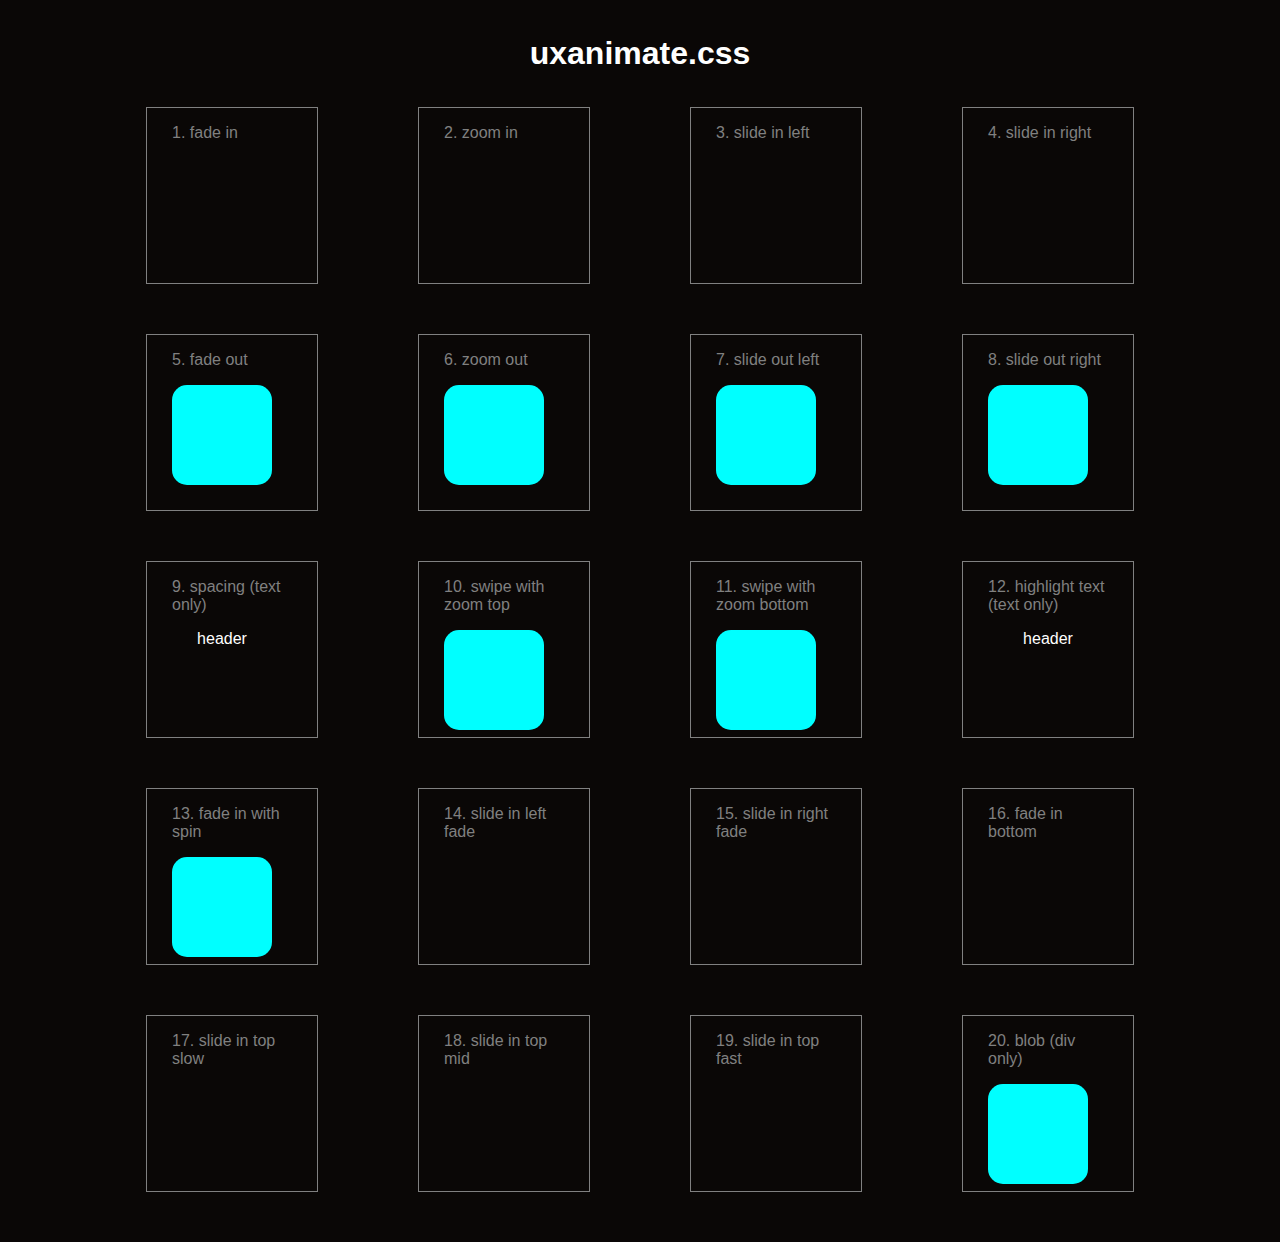
<file: index.html>
<!doctype html>

<html lang="en">
<head>
  <meta charset="utf-8">
  <title>uxanimate library</title>
  <meta http-equiv="X-UA-Compatible" content="IE=edge"> 
  <meta name="viewport" content="width = device-width, initial-scale = 1">
  <link
    rel="stylesheet"
    href="uxanimate.css"
  />
  <link
    rel="stylesheet"
    href="styleux.css"
  />
</head>

<body style="background-color: #0a0706">
  <h1>uxanimate.css</h1>
<div class="effects-row">
  <div class="effect">
    <p>1. fade in</p>
    <div class="effect-in uxanimate__fadeIn"></div>
  </div>
  <div class="effect uxanimate__zoomInO">
    <p>2. zoom in</p>
    <div class="effect-in uxanimate__zoomIn"></div>
  </div>
  <div class="effect uxanimate__slideInLeftO">
    <p>3. slide in left</p>
    <div class="effect-in uxanimate__slideInLeft"></div>
  </div>
  <div class="effect uxanimate__slideInRightO">
    <p>4. slide in right</p>
    <div class="effect-in uxanimate__slideInRight"></div>
  </div>
</div>
<div class="effects-row">
  <div class="effect">
    <p>5. fade out</p>
    <div class="effect-in uxanimate__fadeOut"></div>
  </div>
  <div class="effect uxanimate__zoomOutO">
    <p>6. zoom out</p>
    <div class="effect-in uxanimate__zoomOut"></div>
  </div>
  <div class="effect uxanimate__slideOutLeftO">
    <p>7. slide out left</p>
    <div class="effect-in uxanimate__slideOutLeft"></div>
  </div>
  <div class="effect uxanimate__slideOutRightO">
    <p>8. slide out right</p>
    <div class="effect-in uxanimate__slideOutRight"></div>
  </div>
</div>
<div class="effects-row">
  <div class="effect">
    <p>9. spacing (text only)</p>
    <div class="effect-in uxanimate__spacing">header</div>
  </div>
  <div class="effect uxanimate__zoomInTop">
    <p>10. swipe with zoom top</p>
    <div class="effect-in uxanimate__zoomInTopIn"></div>
  </div>
  <div class="effect uxanimate__zoomInBtm">
    <p>11. swipe with zoom bottom</p>
    <div class="effect-in uxanimate__zoomInBtmIn"></div>
  </div>
  <div class="effect">
    <p>12. highlight text (text only)</p>
    <div class="uxanimate__highlightText">header</div>
  </div>
</div>
<div class="effects-row">
  <div class="effect uxanimate__fadeInOnHover">
    <p>13. fade in with spin</p>
    <div class="effect-in uxanimate__fadeInOnHoverIn"></div>
  </div>
  <div class="effect uxanimate__slideInFadeO">
    <p>14. slide in left fade</p>
    <div class="effect-in uxanimate__slideInLeftFade"></div>
  </div>
  <div class="effect uxanimate__slideInFadeO">
    <p>15. slide in right fade</p>
    <div class="effect-in uxanimate__slideInRightFade"></div>
  </div>
  <div class="effect uxanimate__fadeInBottomO">
    <p>16. fade in bottom</p>
    <div class="effect-in uxanimate__fadeInBottom"></div>
  </div>
</div>
<div class="effects-row">
  <div class="effect">
    <p>17. slide in top slow</p>
    <div class="effect-in uxanimate__slideInTopFadeSlow"></div>
  </div>
  <div class="effect">
    <p>18. slide in top mid</p>
    <div class="effect-in uxanimate__slideInTopFadeMid"></div>
  </div>
  <div class="effect">
    <p>19. slide in top fast</p>
    <div class="effect-in uxanimate__slideInTopFadeFast"></div>
  </div>
  <div class="effect">
    <p>20. blob (div only)</p>
    <div class="effect-in uxanimate__blob"></div>
  </div>
</div>

</body>
</html>
</file>
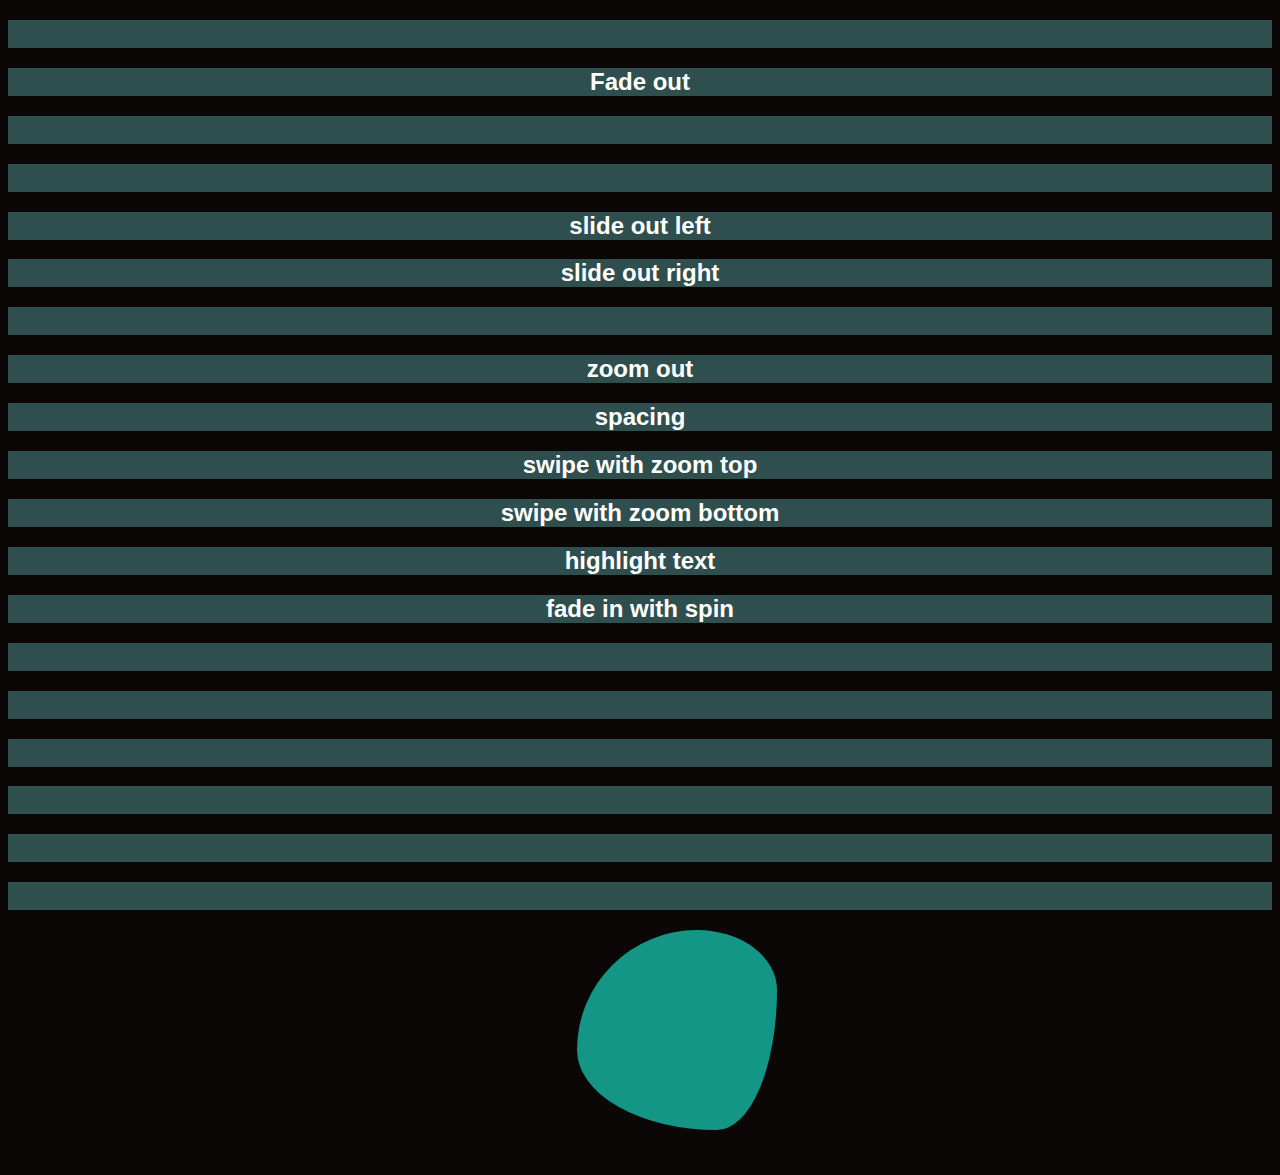
<file: uxanim.html>
<!doctype html>

<html lang="en">
<head>
  <meta charset="utf-8">
  <title>Animation testing</title>
  <meta http-equiv="X-UA-Compatible" content="IE=edge"> 
  <meta name="viewport" content="width = device-width, initial-scale = 1">
  <link
    rel="stylesheet"
    href="uxanimate.css"
  />
  <link
    rel="stylesheet"
    href="style.css"
  />
</head>

<body style="background-color: #0a0706">
<div class="border"><h2 class="uxanimate__fadeIn">Fade In</h2></div>
<div class="border"><h2 class="uxanimate__fadeOut">Fade out</h2></div>
<div class="border"><h2 class="uxanimate__slideInLeft">slide in left</h2></div>
<div class="border"><h2 class="uxanimate__slideInRight opac">slide in right</h2></div>
<div class="border"><h2 class="uxanimate__slideOutLeft">slide out left</h2></div>
<div class="border"><h2 class="uxanimate__slideOutRight">slide out right</h2></div>
<div class="border"><h2 class="uxanimate__zoomIn">zoom in</h2></div>
<div class="border"><h2 class="uxanimate__zoomOut">zoom out</h2></div>
<div class="border"><h2 class="uxanimate__spacing">spacing</h2></div>
<div class="border uxanimate__swipeIn"><h2>swipe with zoom top</h2></div>
<div class="border"><h2 class="uxanimate__swipeInOut">swipe with zoom bottom</h2></div>
<div class="border"><h2 class="uxanimate__highlightText">highlight text</h2></div>
<div class="border uxanimate__fadeInOnHover"><h2 class="uxanimate__fadeInOnHoverIn">fade in with spin</h2></div>
<div class="border"><h2 class="uxanimate__slideInLeftFade">slide in left fade</h2></div>
<div class="border"><h2 class="uxanimate__slideInRightFade">slide in right fade</h2></div>
<div class="border"><h2 class="uxanimate__fadeInBottom">fade in from bottom</h2></div>
<div class="border"><h2 class="uxanimate__slideInTopFadeSlow">slide in top fade slow</h2></div>
<div class="border"><h2 class="uxanimate__slideInTopFadeMid">slide in top fade mid</h2></div>
<div class="border"><h2 class="uxanimate__slideInTopFadeFast">slide in top fade fast</h2></div>
<div class="border uxanimate__blob"></div>
<div class="line"></div>
</body>
</html>
</file>
<file: styleux.css>
h1 {
  color: white;
  font-family: sans-serif;
  size: 35px;
  text-align: center;
  margin: 35px;
}
.effects-row {
  display: flex;
  align-items: center;
  justify-content: center;
  column-gap: 100px;
  margin-bottom: 50px;
}

.effect {
  border: 1px gray solid;
  padding: 0px 25px 25px 25px;
  width: 120px;
  height: 150px;
}

p {
  color: gray;
  font-family: sans-serif;
}

.effect-in {
  background-color: aqua;
  border-radius: 15px;
  width: 100px;
  height: 100px;
}

/* uxanimate hovers */
.uxanimate__fadeIn:hover {
  -webkit-animation-name: fadeIn;
  animation-name: fadeIn;
  animation-duration: var(--duration-short);
  animation-timing-function: ease-in-out;
  opacity: 1;
}

.uxanimate__fadeOut:hover{
  -webkit-animation-name: fadeOut;
  animation-name: fadeOut;
  animation-duration: var(--duration-short);
  animation-timing-function: ease-in-out;
  opacity: 0;
}

.uxanimate__slideInLeftO:hover .uxanimate__slideInLeft {
  animation-name: slideInLeft;
  animation-duration: var(--duration-mid);
  animation-timing-function: cubic-bezier(1, 0.2, 0, 0.8);
  opacity: 1;
  animation-fill-mode: forwards;
}

.uxanimate__slideInRightO:hover .uxanimate__slideInRight{
  animation-name: slideInRight;
  animation-duration: var(--duration-mid);
  animation-timing-function: cubic-bezier(1, 0.2, 0, 0.8);
  opacity: 1;
  animation-fill-mode: forwards;
}

.uxanimate__slideOutLeftO:hover .uxanimate__slideOutLeft{
  animation-name: slideOutLeft;
  animation-duration: var(--duration-mid);
  animation-timing-function: cubic-bezier(1, 0.2, 0, 0.8);
  opacity: 0;
  animation-fill-mode: forwards;
}

.uxanimate__slideOutRightO:hover .uxanimate__slideOutRight {
  animation-name: slideOutRight;
  animation-duration: var(--duration-mid);
  animation-timing-function: cubic-bezier(1, 0.2, 0, 0.8);
  opacity: 0;
  animation-fill-mode: forwards;
}

.uxanimate__zoomInO:hover .uxanimate__zoomIn {
  animation-name: zoomIn;
  animation-duration: var(--duration-short);
  animation-timing-function: ease-in-out;
  opacity: 1;
  animation-fill-mode: forwards;
}

.uxanimate__zoomOutO:hover .uxanimate__zoomOut {
  animation-name: zoomOut;
  animation-duration: var(--duration-short);
  animation-timing-function: ease-in-out;
  opacity: 0;
  animation-fill-mode: forwards;
}

.uxanimate__spacing, .uxanimate__highlightText {
  color: white;
  font-family: sans-serif;
  text-align: center;
}

.effect-in.uxanimate__spacing {
  background-color: transparent;
}

.uxanimate__slideInFadeO:hover .uxanimate__slideInLeftFade, .uxanimate__slideInFadeO:hover .uxanimate__slideInRightFade {
  -webkit-transform: translateX(0);
  transform: translateX(0);
  opacity: 1;
}

.uxanimate__fadeInBottomO:hover .uxanimate__fadeInBottom {
  animation-name: fadeInBottom;
  animation-duration: 350ms;
  animation-timing-function: ease-in;
  animation-fill-mode: forwards;
}

.uxanimate__slideInTopFadeSlow, .uxanimate__slideInTopFadeMid, .uxanimate__slideInTopFadeFast {
  opacity: 0;
}

.uxanimate__blob {
  background: linear-gradient(120deg, aqua 0%, aqua 100%);
}
</file>
<file: uxanimate.css>
@charset "UTF-8";

/* constants */
:root {
  --duration-short: 200ms;
  --duration-mid: 300ms;
  --duration-long: 500ms;
  --animate-delay: 1s;
  --animate-repeat: 1;
}

/* predefined time templates */

.uxanimate__fadeIn, .uxanimate__slideInLeft, .uxanimate__slideInRight, .uxanimate__zoomIn {
  opacity: 0;
}

/* effects */
/* 1-fade in */
@-webkit-keyframes fadeIn {
  0% {opacity: 0;}
  100% {opacity: 1;}
}
@keyframes fadeIn {
  0% {opacity: 0;}
  100% {opacity: 1;}
}
.uxanimate__fadeIn.appear {
  -webkit-animation-name: fadeIn;
  animation-name: fadeIn;
  animation-duration: var(--duration-short);
  animation-timing-function: ease-in-out;
  opacity: 1;
}

/* 2-fade out */
@-webkit-keyframes fadeOut {
  0% {opacity: 1;}
  100% {opacity: 0;}
}
@keyframes fadeOut {
  0% {opacity: 1;}
  100% {opacity: 0;}
}
.uxanimate__fadeOut.appear {
  -webkit-animation-name: fadeOut;
  animation-name: fadeOut;
  animation-duration: var(--duration-short);
  animation-timing-function: ease-in-out;
  opacity: 0;
}

/*3-slide in skew left */
@keyframes slideInLeft {
  0% {transform: translateX(-10em) skewX(-5deg); opacity: 0;}
  80% {transform: translateX(2em) skewX(5deg);
    opacity: 1;}
  100% {transform: translateX(0em) skewX(0deg);
        opacity: 1;}
}

.uxanimate__slideInLeft {
  opacity: 0;
}

.uxanimate__slideInLeft.appear {
  animation-name: slideInLeft;
  animation-duration: var(--duration-mid);
  animation-timing-function: cubic-bezier(1, 0.2, 0, 0.8);
  opacity: 1;
  animation-fill-mode: forwards;
}

/*4-slide in skew right */
@keyframes slideInRight {
  0% {transform: translateX(10em) skewX(5deg); opacity: 0;}
  80% {transform: translateX(-2em) skewX(-5deg);
    opacity: 1;}
  100% {transform: translateX(0em) skewX(0deg);
        opacity: 1;}
}

.uxanimate__slideInRight {
  opacity: 0;
}

.uxanimate__slideInRight.appear {
  animation-name: slideInRight;
  animation-duration: var(--duration-mid);
  animation-timing-function: cubic-bezier(1, 0.2, 0, 0.8);
  opacity: 1;
  animation-fill-mode: forwards;
}

/*5-slide out skew left */
@keyframes slideOutLeft {
  0% {transform: translateX(0em) skewX(0deg); opacity: 1;}
  20% {transform: translateX(2em) skewX(-5deg); opacity: 1;}
  100% {transform: translateX(-10em) skewX(5deg);
        opacity: 0;}
}

.uxanimate__slideOutLeft {
  opacity: 1;
}

.uxanimate__slideOutLeft.appear {
  animation-name: slideOutLeft;
  animation-duration: var(--duration-mid);
  animation-timing-function: cubic-bezier(1, 0.2, 0, 0.8);
  opacity: 0;
  animation-fill-mode: forwards;
}

/*6-slide out right */
@keyframes slideOutRight {
  0% {transform: translateX(0em) skewX(0deg); opacity: 1;}
  20% {transform: translateX(-2em) skewX(5deg); opacity: 1;}
  100% {transform: translateX(10em) skewX(-5deg); opacity: 0;}
}

.uxanimate__slideOutRight {
  opacity: 1;
}

.uxanimate__slideOutRight.appear {
  animation-name: slideOutRight;
  animation-duration: var(--duration-mid);
  animation-timing-function: cubic-bezier(1, 0.2, 0, 0.8);
  opacity: 0;
  animation-fill-mode: forwards;
}

/*7-zooming in*/
@keyframes zoomIn {
  0% {transform: scale(0); opacity: 0;}
  60% {transform: scale(1); opacity: 1;}
  80% {transform: scale(1.3); opacity: 1;}
  100% {transform: scale(1); opacity: 1;}
}

.uxanimate__zoomIn {
  opacity: 0;
}

.uxanimate__zoomIn.appear {
  animation-name: zoomIn;
  animation-duration: var(--duration-short);
  animation-timing-function: ease-in-out;
  opacity: 1;
  animation-fill-mode: forwards;
}

/*8-zooming out*/
@keyframes zoomOut {
  0% {transform: scale(1); opacity: 1;}
  60% {transform: scale(1.3); opacity: 1;}
  80% {transform: scale(1); opacity: 1;}
  100% {transform: scale(0); opacity: 0;}
}

.uxanimate__zoomOut {
  opacity: 1;
}

.uxanimate__zoomOut.appear {
  animation-name: zoomOut;
  animation-duration: var(--duration-short);
  animation-timing-function: ease-in-out;
  opacity: 0;
  animation-fill-mode: forwards;
}

/*9-spacing */
@keyframes spacing {
  0% {letter-spacing: 0em;}
  50% {letter-spacing: 0.5em;}
  100% {letter-spacing: 0em;}
}

.uxanimate__spacing:hover {
  animation-name: spacing;
  animation-duration: var(--duration-mid);
  animation-timing-function: cubic-bezier(1, 0.2, 0, 0.8);
}

/*10- swipe with zoom top */
@keyframes zoomTop {
  0% {transform: scale(0) translateY(-100%); opacity: 0;}
  50% {opacity: 1;}
  100% {transform: scale(1) translateY(0); opacity: 1;}
}

.uxanimate__zoomInTop:hover .uxanimate__zoomInTopIn{
  animation-name: zoomTop;
  animation-duration: var(--duration-mid);
  animation-timing-function: ease-in-out;
}

/*11- swipe with zoom bottom */
@keyframes zoomBtm {
  0% {transform: scale(0) translateY(100%); opacity: 0;}
  50% {opacity: 1;}
  100% {transform: scale(1) translateY(0); opacity: 1;}
}

.uxanimate__zoomInBtm:hover .uxanimate__zoomInBtmIn{
  animation-name: zoomBtm;
  animation-duration: var(--duration-mid);
  animation-timing-function: ease-in-out;
}

/*12 - text highlight */
.uxanimate__highlightText {
  background-image: linear-gradient(120deg, #139686 0%, #139686 100%);
  background-repeat: no-repeat;
  background-size: 0% 0.4em;
  background-position: 0 110%;
  transition: background-size 300ms ease-in-out;
}

.uxanimate__highlightText:hover{
  background-size: 80% 0.4em;
}

/*13 - blob animation */
.uxanimate__blob {
  background: linear-gradient(120deg, #139686 0%, #139686 100%);
  animation: morph 6s ease-in-out infinite;
  -moz-animation: morph 6s ease-in-out infinite;
  -webkit-animation: morph 6s ease-in-out infinite;
  border-radius: 60% 40% 30% 70% / 60% 30% 70% 40%;
  height: 400px;
  transition: all 1s ease-in-out;
  -moz-transition: all 1s ease-in-out;
  -webkit-transition: all 1s ease-in-out;
  width: 400px;
  z-index: 5;
}

@keyframes morph {
  0% {
			border-radius:  50% 40% 30% 70% / 60% 30% 70% 40%;
	} 
	50% {
			border-radius:  20% 60% 70% 40% / 60% 60% 30% 60%;
	}
	100% {
		border-radius:  50% 40% 30% 70% / 60% 30% 70% 40%;
	} 
}

/*14- fade in on hover */
.uxanimate__fadeInOnHover:hover .uxanimate__fadeInOnHoverIn{
  animation-name: fadeInWithOpacity;
  animation-duration: var(--duration-long);
  animation-timing-function: ease-in-out;
  animation-fill-mode: forwards;
  opacity: 0;
}

@keyframes fadeInWithOpacity {
  0% {
    opacity: 1;
    transform: translateY(0);
  }
  30% {
    opacity: 0;
  }
  40% {
    opacity: 0;
    transform: translateY(2em);
  }
  50% {
    opacity: 0;
    transform: translateY(-2em);
  }
  60% {
    transform: translateY(-2em);
  }
  100% {
    opacity: 1;
    transform: translateY(0);
  }
}

/*15 - slide in left with fade */ 
.uxanimate__slideInLeftFade {
  grid-column: 2 / 3;
  -webkit-transform: translateX(-50%);
  transform: translateX(-50%);
  transition: opacity 250ms ease-in, -webkit-transform 400ms ease-in;
  transition: opacity 250ms ease-in, transform 400ms ease-in;
  transition: opacity 250ms ease-in, transform 400ms ease-in,
    -webkit-transform 400ms ease-in;
  opacity: 0;
}

.uxanimate__slideInLeftFade.appear {
  -webkit-transform: translateX(0);
  transform: translateX(0);
  opacity: 1;
}

/*16 - slide in right with fade */
.uxanimate__slideInRightFade {
  grid-column: 3 / 4;
  -webkit-transform: translateX(50%);
  transform: translateX(50%);
  transition: opacity 250ms ease-in, -webkit-transform 400ms ease-in;
  transition: opacity 250ms ease-in, transform 400ms ease-in;
  transition: opacity 250ms ease-in, transform 400ms ease-in,
    -webkit-transform 400ms ease-in;
  opacity: 0;
}

.uxanimate__slideInRightFade.appear {
  -webkit-transform: translateX(0);
  transform: translateX(0);
  opacity: 1;
}

/*17 - fade in from bottom */
.uxanimate__fadeInBottom {
  opacity: 0;
}

.uxanimate__fadeInBottom.appear {
  animation-name: fadeInBottom;
  animation-duration: 350ms;
  animation-timing-function: ease-in;
  animation-fill-mode: forwards;
}

/*18 - slide in top with fade slow */ 
.uxanimate__slideInTopFadeSlow {
  grid-column: 2 / 3;
  -webkit-transform: translateY(-50%);
  transform: translateY(-50%);
  transition: opacity 250ms ease-in, -webkit-transform 500ms ease-in;
  transition: opacity 250ms ease-in, transform 500ms ease-in;
  transition: opacity 250ms ease-in, transform 500ms ease-in,
    -webkit-transform 500ms ease-in;
  opacity: 1;
}

.uxanimate__slideInTopFadeSlow:hover {
  -webkit-transform: translateY(0);
  transform: translateY(0);
  opacity: 1;
}

/*19 - slide in top with fade middle */ 
.uxanimate__slideInTopFadeMid {
  grid-column: 2 / 3;
  -webkit-transform: translateY(-50%);
  transform: translateY(-50%);
  transition: opacity 200ms ease-in, -webkit-transform 300ms ease-in;
  transition: opacity 200ms ease-in, transform 300ms ease-in;
  transition: opacity 200ms ease-in, transform 300ms ease-in,
    -webkit-transform 300ms ease-in;
  opacity: 1;
}

.uxanimate__slideInTopFadeMid:hover {
  -webkit-transform: translateY(0);
  transform: translateY(0);
  opacity: 1;
}

/*20 - slide in top with fade fast */ 
.uxanimate__slideInTopFadeFast {
  grid-column: 2 / 3;
  -webkit-transform: translateY(-50%);
  transform: translateY(-50%);
  transition: opacity 100ms ease-in, -webkit-transform 100ms ease-in;
  transition: opacity 100ms ease-in, transform 100ms ease-in;
  transition: opacity 100ms ease-in, transform 100ms ease-in,
    -webkit-transform 100ms ease-in;
  opacity: 1;
}

.uxanimate__slideInTopFadeFast:hover {
  -webkit-transform: translateY(0);
  transform: translateY(0);
  opacity: 1;
}


@keyframes fadeInBottom {
  0% {
    opacity: 0;
    transform: translateY(100px);
  }
  50% {
    opacity: 0;
  }
  100% {
    opacity: 1;
    transform: translateY(0px);
  }
}


/*examples*/
h2 {
  text-align: center;
  font-family: sans-serif;
  color: white;
}


.line {
  background-color:rgb(255,0,0);
  margin: auto;
  width: 200px;
  height: 5px;
  animation-name: swipeInOut;
  animation-duration: 500ms;
  animation-timing-function: cubic-bezier(1, 0.2, 0, 0.8);
  animation-iteration-count: infinite;
  opacity: 0;
}
</file>
<file: style.css>
.border {
  background-color: darkslategray;
}

.uxanimate__fadeIn:hover {
  -webkit-animation-name: fadeIn;
  animation-name: fadeIn;
  animation-duration: var(--duration-short);
  animation-timing-function: ease-in-out;
  opacity: 1;
}

.uxanimate__fadeOut:hover {
  -webkit-animation-name: fadeOut;
  animation-name: fadeOut;
  animation-duration: var(--duration-short);
  animation-timing-function: ease-in-out;
  opacity: 0;
}

.uxanimate__slideInLeft:hover{
  animation-name: slideInLeft;
  animation-duration: var(--duration-mid);
  animation-timing-function: cubic-bezier(1, 0.2, 0, 0.8);
  opacity: 1;
  animation-fill-mode: forwards;
}

.uxanimate__slideInRight:hover{
  animation-name: slideInRight;
  animation-duration: var(--duration-mid);
  animation-timing-function: cubic-bezier(1, 0.2, 0, 0.8);
  opacity: 1;
  animation-fill-mode: forwards;
}

.uxanimate__slideOutLeft:hover{
  animation-name: slideOutLeft;
  animation-duration: var(--duration-mid);
  animation-timing-function: cubic-bezier(1, 0.2, 0, 0.8);
  opacity: 0;
  animation-fill-mode: forwards;
}

.uxanimate__slideOutRight:hover{
  animation-name: slideOutRight;
  animation-duration: var(--duration-mid);
  animation-timing-function: cubic-bezier(1, 0.2, 0, 0.8);
  opacity: 0;
  animation-fill-mode: forwards;
}

.uxanimate__zoomIn:hover{
  animation-name: zoomIn;
  animation-duration: var(--duration-short);
  animation-timing-function: ease-in-out;
  opacity: 1;
  animation-fill-mode: forwards;
}

.uxanimate__zoomOut:hover {
  animation-name: zoomOut;
  animation-duration: var(--duration-short);
  animation-timing-function: ease-in-out;
  opacity: 0;
  animation-fill-mode: forwards;
}

.uxanimate__blob {
  width: 200px;
  height: 200px;
  margin-left: 45%;
  margin-top: 20px;
  margin-bottom: 20px;
}

.uxanimate__slideInLeftFade:hover, .uxanimate__slideInRightFade:hover{
  -webkit-transform: translateX(0);
  transform: translateX(0);
  opacity: 1;
}

.uxanimate__fadeInBottom:hover{
  animation-name: fadeInBottom;
  animation-duration: 350ms;
  animation-timing-function: ease-in;
  animation-fill-mode: forwards;
}

.uxanimate__slideInTopFadeSlow, .uxanimate__slideInTopFadeMid, .uxanimate__slideInTopFadeFast {
  opacity: 0;
}

.line {
  margin-top: 20px;
  margin-bottom: 20px;
}
</file>
